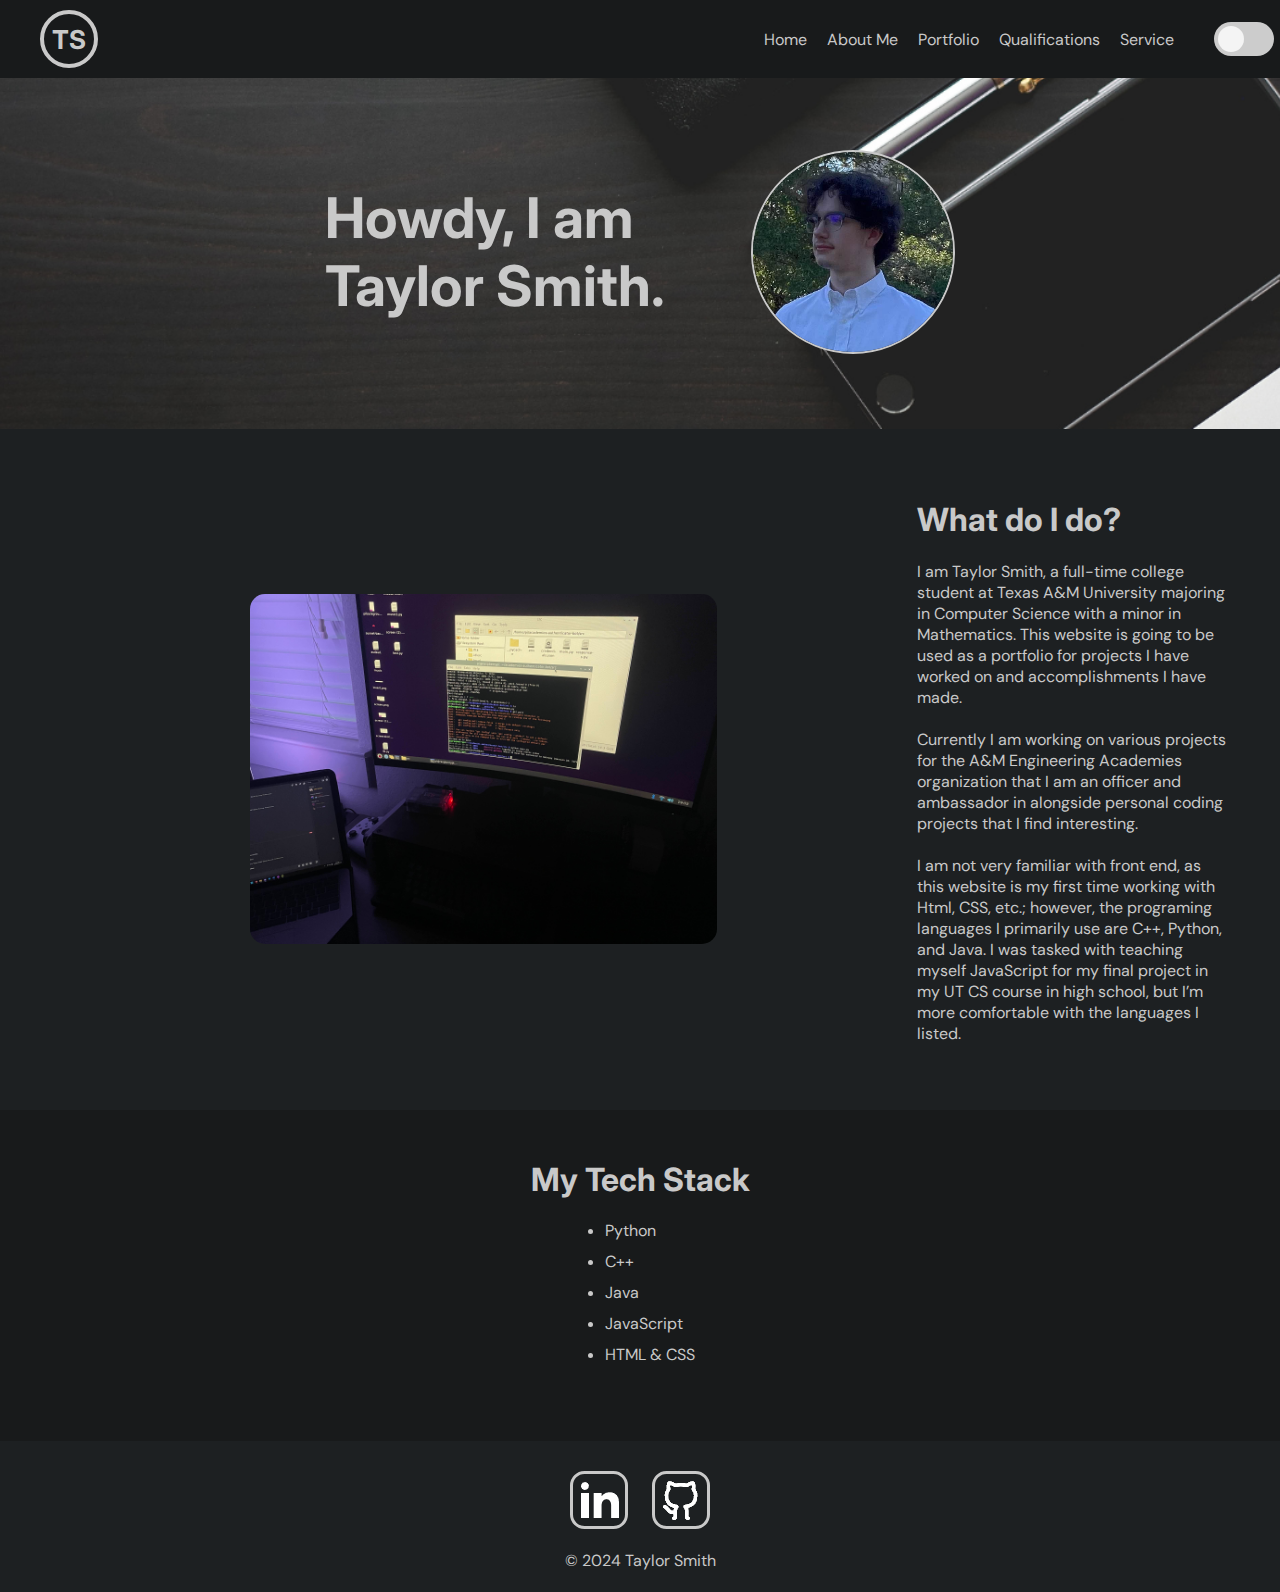
<file: index.html>
<!DOCTYPE HTML>
<html>
    <head>
        <title>Home</title>
        <meta charset="UTF-8">
        <link rel="stylesheet" id="stylesheet" href="style1.css">
        <link rel="icon" id="favicon" href="assets/favicon-dark.png">
    </head>
    <body>
        <header class="banner">
            <a href="index.html" class="logo-link">
                <div class="logo">
                    <p>TS</p>
                </div>
            </a>
            <nav class="nav-links">
                <ul>
                    <li><a href="index.html">Home</a></li>
                    <li><a href="about-me.html">About Me</a></li>
                    <li><a href="portfolio.html">Portfolio</a></li>
                    <li><a href="qualifications.html">Qualifications</a></li>
                    <li><a href="service.html">Service</a></li>
                    <li><label class="switch">
                            <input type="checkbox" id="toggleSwitch">
                            <span class="slider"></span>
                        </label> </li>
                </ul>
            </nav>
        </header>
        <section class="hero">
            <h1>Howdy, I am<br>
                Taylor Smith.</h1>
            <img src="assets/me1.png" alt="Profile Picture" class="hero-pfp">
        </section>
        <section class="wid">
            <img src="assets/bot-pi.png" alt="What I do Image"
                class="wid-image">
            <div class="wid-text">
                <h1>What do I do?</h1>
                <p>I am Taylor Smith, a full-time college student at Texas A&M
                    University majoring
                    in Computer Science with a minor in Mathematics. This
                    website is going to be used
                    as a portfolio for projects I have worked on and
                    accomplishments I have made.<br><br>

                    Currently I am working on various projects for the A&M
                    Engineering Academies organization that I am an officer and
                    ambassador in alongside personal coding projects that I find
                    interesting.<br><br>

                    I am not very familiar with front end, as this
                    website is my first time working with Html, CSS, etc.;
                    however, the programing languages I primarily use are C++,
                    Python, and Java. I was tasked with teaching myself
                    JavaScript for my final project in my UT CS course in high
                    school, but I’m more comfortable with the languages I
                    listed.</p>
            </div>
        </section>
        <section id="tech-stack">
            <h1>My Tech Stack</h1>
            <ul>
                <li>Python</li>
                <li>C++</li>
                <li>Java</li>
                <li>JavaScript</li>
                <li>HTML & CSS</li>
            </ul>
        </section>
        <footer id="contact-footer">
            <!-- srcs = https://www.linkedin.com/ | https://github.com/ -->
            <a href="https://www.linkedin.com/in/smithtas" target="_blank"><img
                    src="assets/linkedin.png" class="social-icon"
                    id="linkedin">
            </a>
            <a href="https://github.com/tsmith422" target="_blank"><img
                    src="assets/github.png" class="social-icon"
                    id="github"></a>
            <p>&copy; 2024 Taylor Smith</p>
        </footer>
        <script src="script.js"></script>
    </body>
</html>
</file>
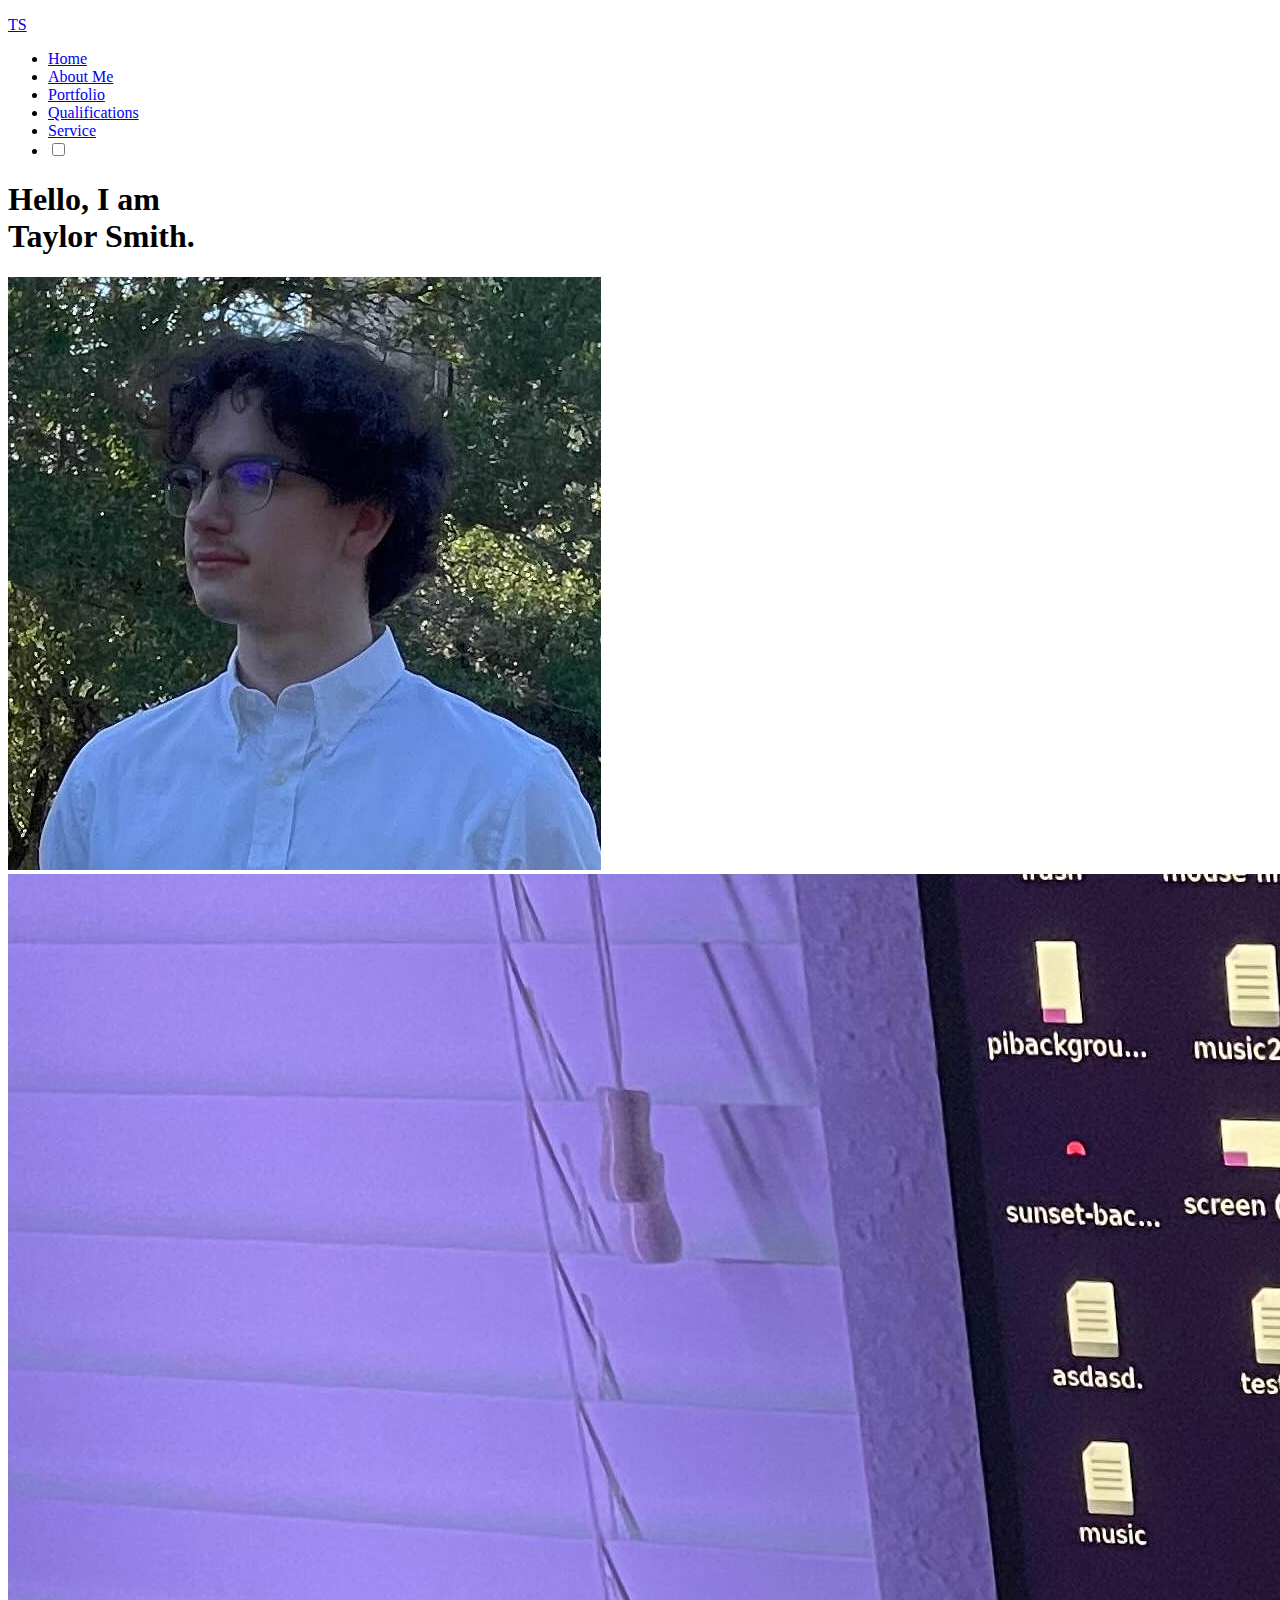
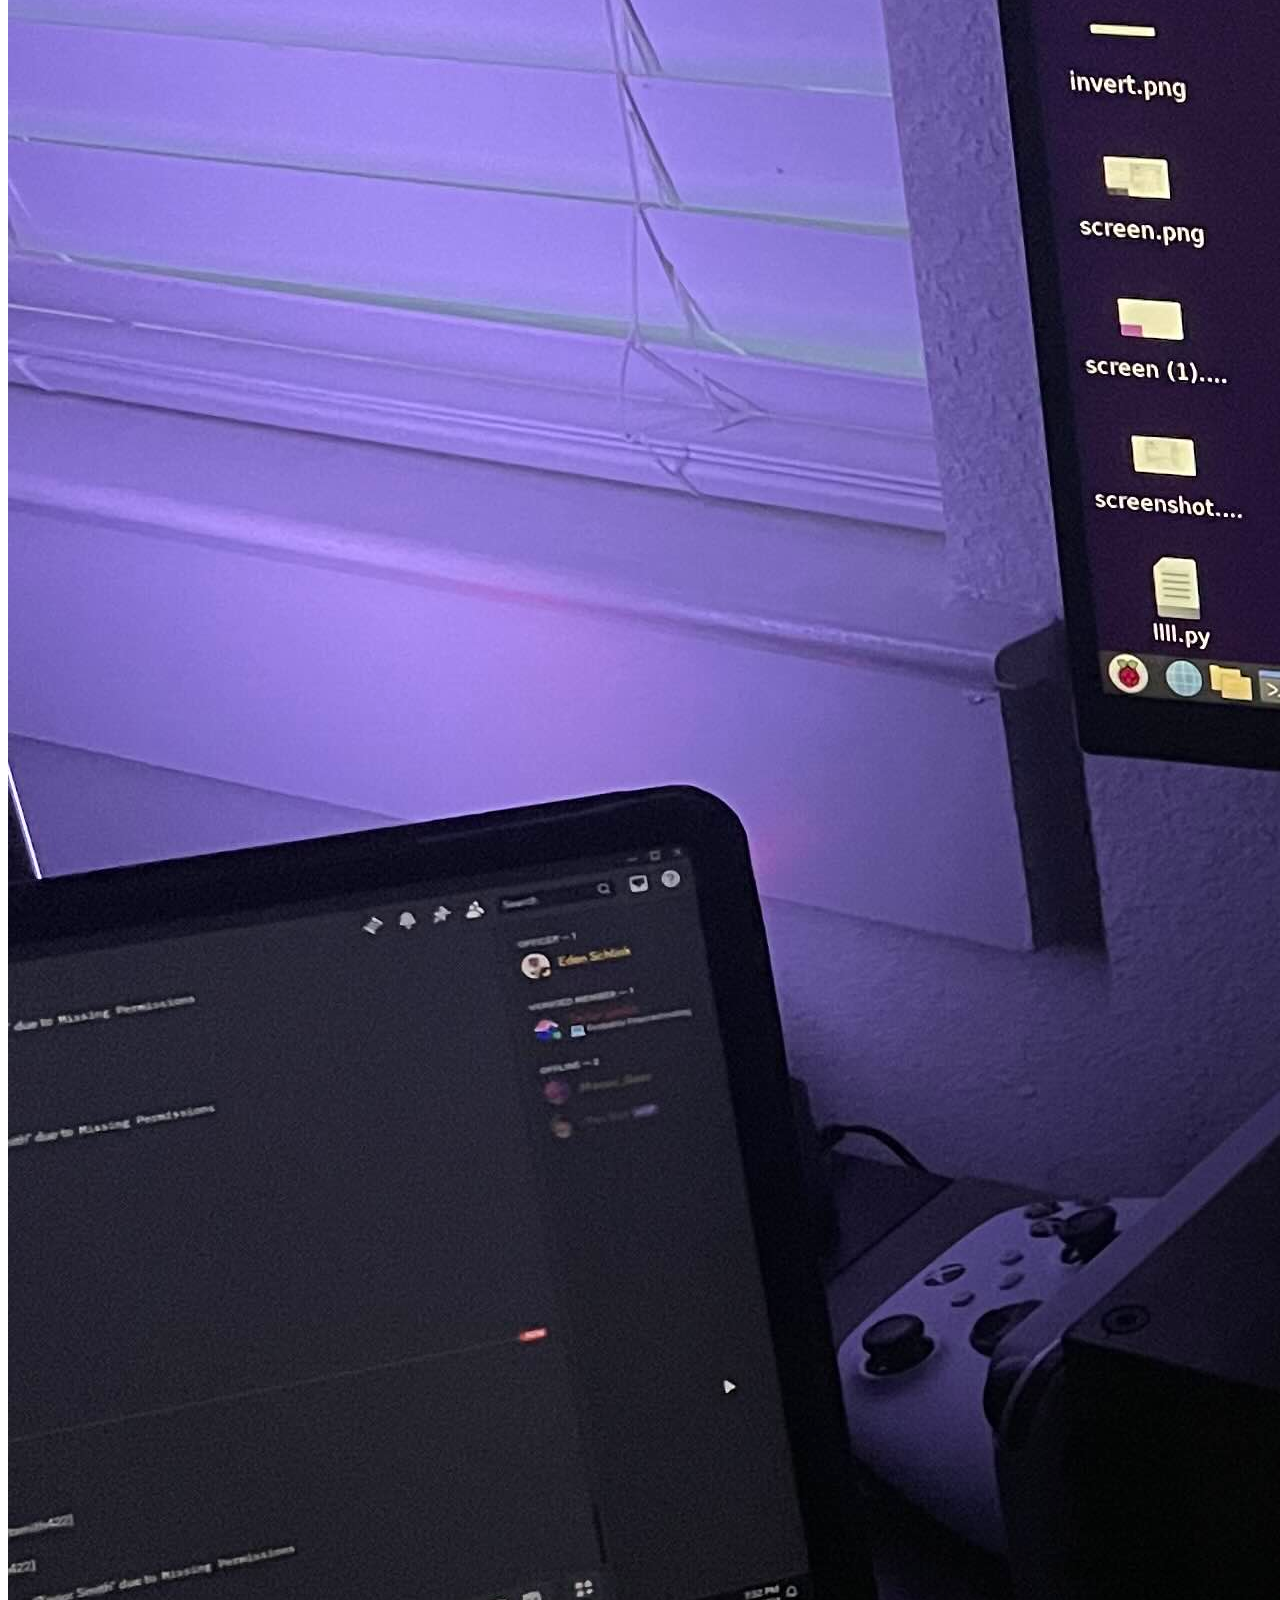
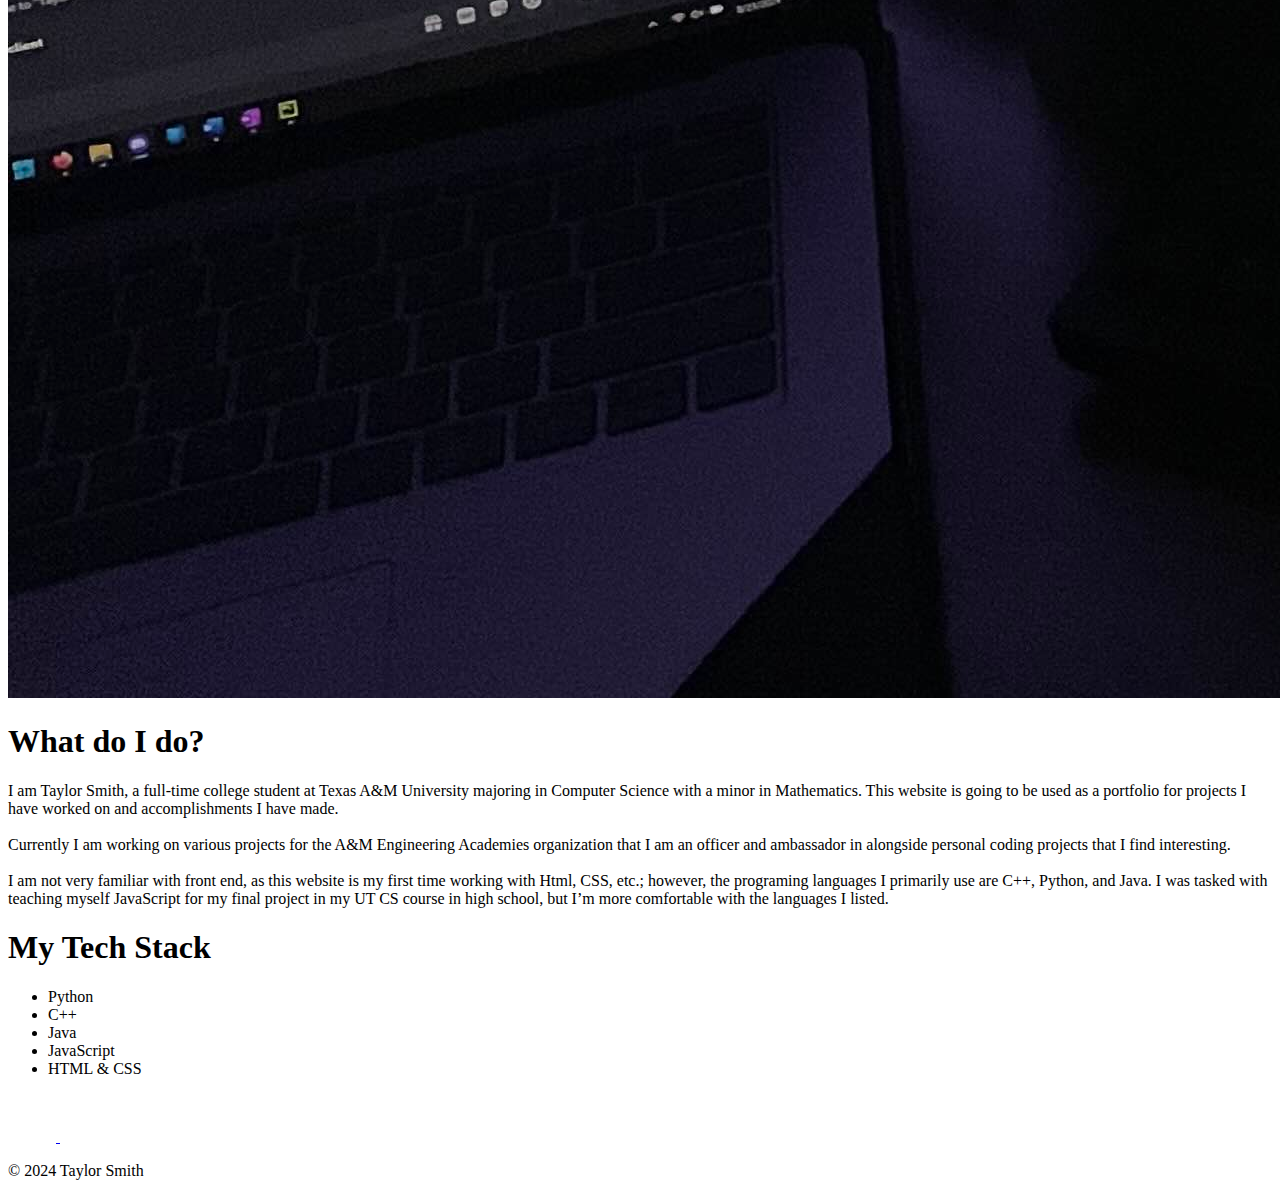
<file: index-NoCSS.html>
<!DOCTYPE HTML>
<html>
    <head>
        <title>Home</title>
        <meta charset="UTF-8">
        <link rel="icon" id="favicon" href="assets/favicon-dark.png">
    </head>
    <body>
        <header class="banner">
            <a href="index.html" class="logo-link">
                <div class="logo">
                    <p>TS</p>
                </div>
            </a>
            <nav class="nav-links">
                <ul>
                    <li><a href="index.html">Home</a></li>
                    <li><a href="about-me.html">About Me</a></li>
                    <li><a href="portfolio.html">Portfolio</a></li>
                    <li><a href="qualifications.html">Qualifications</a></li>
                    <li><a href="service.html">Service</a></li>
                    <li><label class="switch">
                            <input type="checkbox" id="toggleSwitch">
                            <span class="slider"></span>
                        </label> </li>
                </ul>
            </nav>
        </header>
        <section class="hero">
            <h1>Hello, I am<br>
                Taylor Smith.</h1>
            <img src="assets/me1.png" alt="Profile Picture" class="hero-pfp">
        </section>
        <section class="wid">
            <img src="assets/bot-pi.png" alt="What I do Image"
                class="wid-image">
            <div class="wid-text">
                <h1>What do I do?</h1>
                <p>I am Taylor Smith, a full-time college student at Texas A&M
                    University majoring
                    in Computer Science with a minor in Mathematics. This
                    website is going to be used
                    as a portfolio for projects I have worked on and
                    accomplishments I have made.<br><br>

                    Currently I am working on various projects for the A&M
                    Engineering Academies organization that I am an officer and
                    ambassador in alongside personal coding projects that I find
                    interesting.<br><br>

                    I am not very familiar with front end, as this
                    website is my first time working with Html, CSS, etc.;
                    however, the programing languages I primarily use are C++,
                    Python, and Java. I was tasked with teaching myself
                    JavaScript for my final project in my UT CS course in high
                    school, but I’m more comfortable with the languages I
                    listed.</p>
            </div>
        </section>
        <section id="tech-stack">
            <h1>My Tech Stack</h1>
            <ul>
                <li>Python</li>
                <li>C++</li>
                <li>Java</li>
                <li>JavaScript</li>
                <li>HTML & CSS</li>
            </ul>
        </section>
        <footer id="contact-footer">
            <!-- srcs = https://www.linkedin.com/ | https://github.com/ -->
            <a href="https://www.linkedin.com/in/smithtas" target="_blank"><img
                    src="assets/linkedin.png" class="social-icon"
                    id="linkedin">
            </a>
            <a href="https://github.com/tsmith422" target="_blank"><img
                    src="assets/github.png" class="social-icon"
                    id="github"></a>
            <p>&copy; 2024 Taylor Smith</p>
        </footer>
        <script src="script.js"></script>
    </body>
</html>
</file>
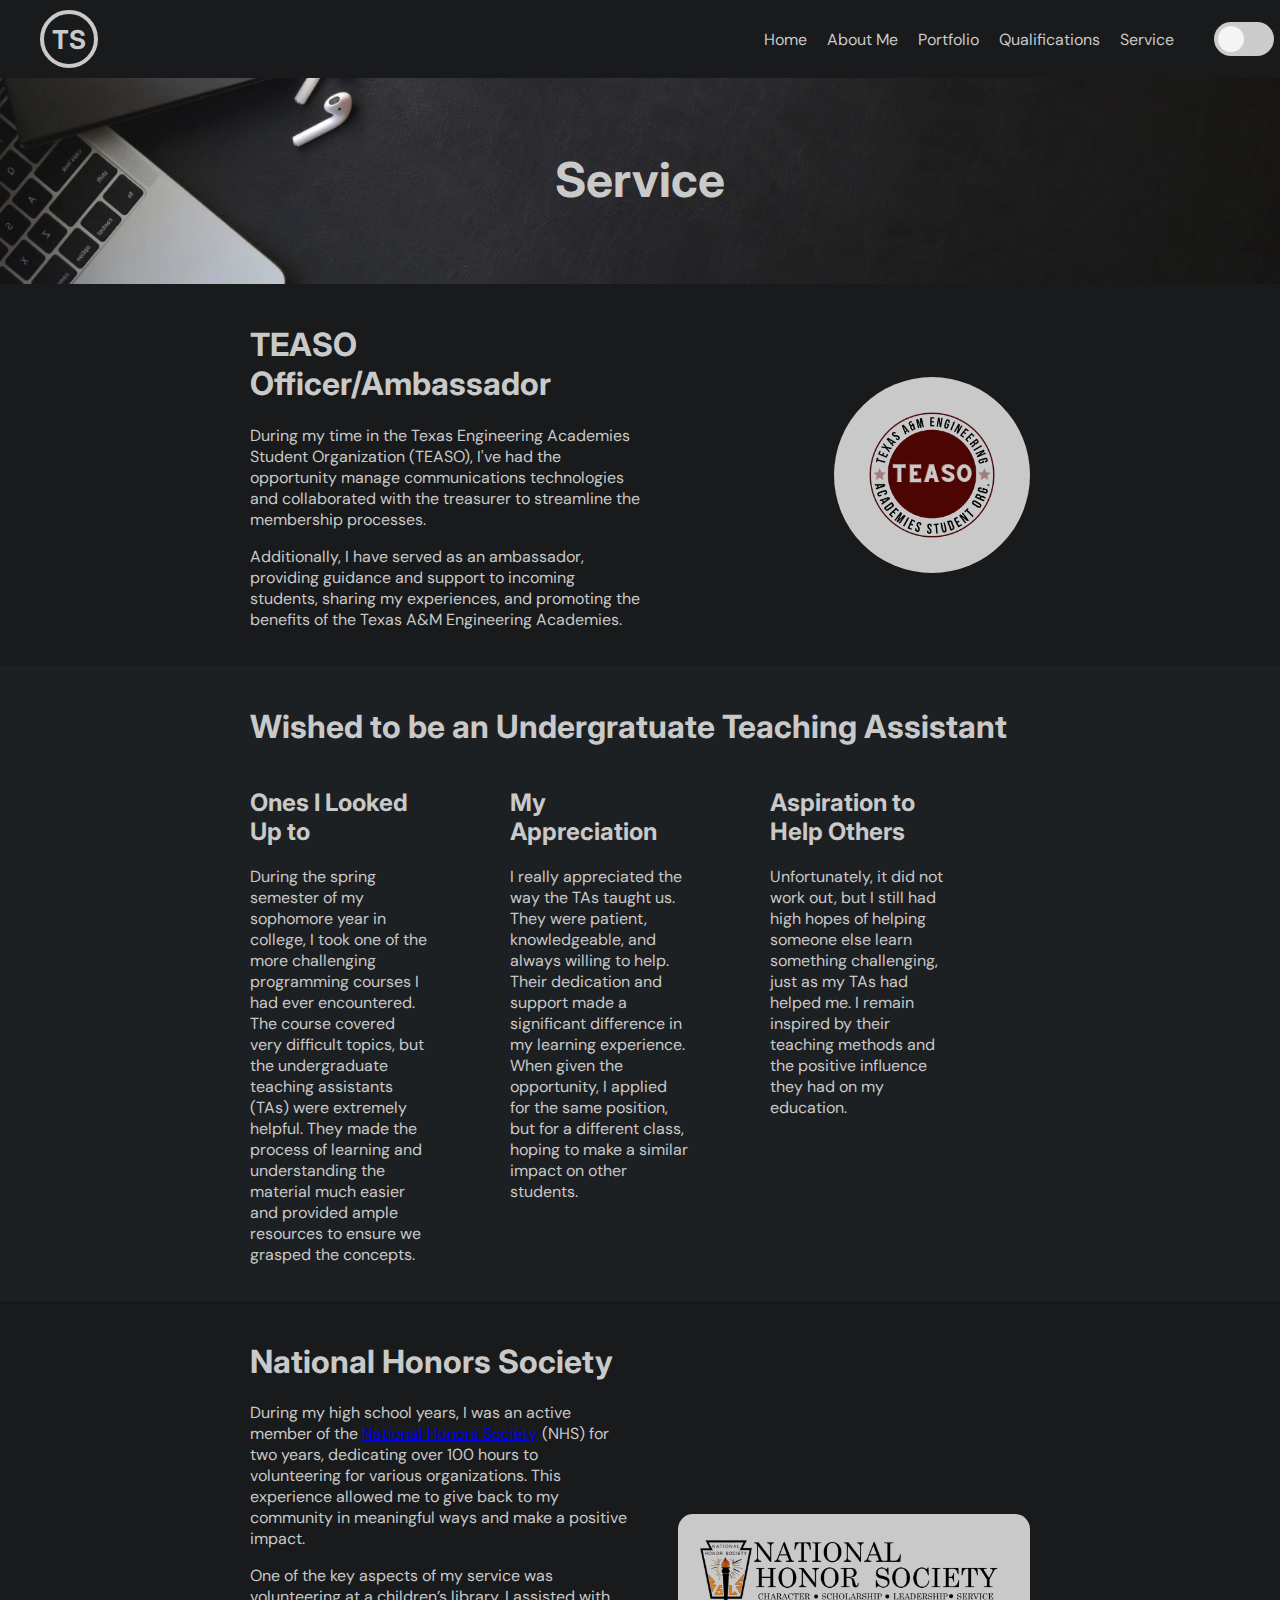
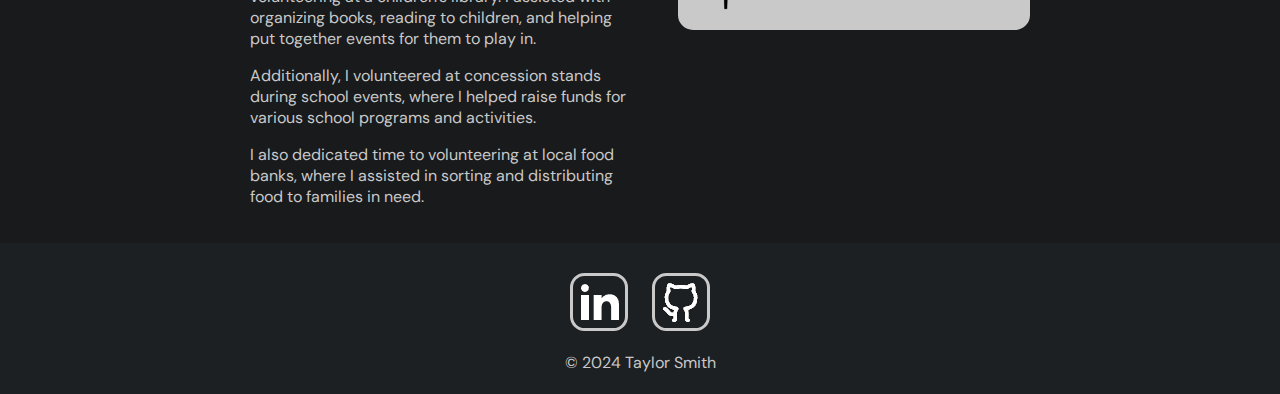
<file: service.html>
<!DOCTYPE HTML>
<html>
    <head>
        <title>Service</title>
        <meta charset="UTF-8">
        <link rel="stylesheet" id="stylesheet" href="style1.css">
        <link rel="icon" id="favicon" href="assets/favicon-dark.png">
    </head>
    <body>
        <header class="banner">
            <a href="index.html" class="logo-link">
                <div class="logo">
                    <p>TS</p>
                </div>
            </a>
            <nav class="nav-links">
                <ul>
                    <li><a href="index.html">Home</a></li>
                    <li><a href="about-me.html">About Me</a></li>
                    <li><a href="portfolio.html">Portfolio</a></li>
                    <li><a href="qualifications.html">Qualifications</a></li>
                    <li><a href="service.html">Service</a></li>
                    <li><label class="switch">
                            <input type="checkbox" id="toggleSwitch">
                            <span class="slider"></span>
                        </label> </li>
                </ul>
            </nav>
        </header>
        <section class="subpage-hero">
            <h1>Service</h1>
        </section>
        <section class="teaso-service">
            <div class="teaso-text">
                <h1>TEASO Officer/Ambassador</h1>
                <p>During my time in the Texas Engineering Academies Student
                    Organization (TEASO), I've had the opportunity manage
                    communications technologies and collaborated with the
                    treasurer to streamline the membership processes.
                </p>
                <p>Additionally, I have served as an ambassador, providing
                    guidance and support to incoming students, sharing my
                    experiences, and promoting the benefits of the Texas A&M
                    Engineering Academies.
                </p>
            </div>
            <img src="assets/teaso-nb.png" alt="TEASO Image"
                class="teaso-image">
        </section>
        <section class="ta-service">
            <h1>Wished to be an Undergratuate Teaching Assistant</h1>
            <div class="ta-row">
                <div class="ta-column">
                    <h2>Ones I Looked Up to</h2>
                    <p>During the spring semester of my sophomore year in
                        college, I took one of the more challenging programming
                        courses I had ever encountered. The course covered very
                        difficult topics, but the undergraduate teaching
                        assistants (TAs) were extremely helpful. They made the
                        process of learning and understanding the material much
                        easier and provided ample resources to ensure we grasped
                        the concepts.</p>
                </div>
                <div class="ta-column">
                    <h2>My Appreciation</h2>
                    <p>I really appreciated the way the TAs taught us. They were
                        patient, knowledgeable, and always willing to help.
                        Their dedication and support made a significant
                        difference in my learning experience. When given the
                        opportunity, I applied for the same position, but for a
                        different class, hoping to make a similar impact on
                        other students.</p>
                </div>
                <div class="ta-column">
                    <h2>Aspiration to Help Others</h2>
                    <p>Unfortunately, it did not work out, but I still had high
                        hopes of helping someone else learn something
                        challenging, just as my TAs had helped me. I remain
                        inspired by their teaching methods and the positive
                        influence they had on my education.</p>
                </div>
            </div>
        </section>
        <section class="nhs-service">
            <div class="nhs-text">
                <h1>National Honors Society</h1>
                <p>During my high school years, I was an active member of the
                    <a href="https://www.nationalhonorsociety.org/"
                        target="_blank">National
                        Honors Society</a> (NHS) for two years, dedicating over
                    100 hours to volunteering for various organizations. This
                    experience allowed me to give back to my community in
                    meaningful ways and make a positive impact.
                </p>
                <p>One of the key aspects of my service was volunteering at a
                    children’s library. I assisted with organizing books,
                    reading to children, and helping put together events for
                    them to play in.
                </p>
                <p>Additionally, I volunteered at concession stands during
                    school events, where I helped raise funds for various school
                    programs and activities.
                </p>
                <p>I also dedicated time to volunteering at local food banks,
                    where I assisted in sorting and distributing food to
                    families in need.
                </p>
            </div>
            <!-- src = https://www.nationalhonorsociety.org/ -->
            <img src="assets/nhs.png" alt="NHS Image"
                class="nhs-image">
        </section>
        <footer id="contact-footer">
            <!-- srcs = https://www.linkedin.com/ | https://github.com/ -->
            <a href="https://www.linkedin.com/in/smithtas" target="_blank"><img
                    src="assets/linkedin.png" class="social-icon"
                    id="linkedin">
            </a>
            <a href="https://github.com/tsmith422" target="_blank"><img
                    src="assets/github.png" class="social-icon"
                    id="github"></a>
            <p>&copy; 2024 Taylor Smith</p>
        </footer>
        <script src="script.js"></script>
    </body>
</html>
</file>
<file: style1.css>
@import url('https://fonts.googleapis.com/css2?family=DM+Sans:wght@400;700&family=Inter:wght@400;700&display=swap');

body {
    margin: 0;
    font-size: 16px;
    font-family: 'DM Sans', sans-serif;
    background-color: #181a1b;
    color: #c9c9c9;
}

h1,
h2,
h3,
h4,
h5,
h6 {
    font-family: 'Inter', sans-serif;
}

body {
    font-size: 16px;
}

h1 {
    font-size: 32px;
}

h2 {
    font-size: 24px;
}

h3 {
    font-size: 18px;
}

h4 {
    font-size: 16px;
}

h5 {
    font-size: 12px;
}

h6 {
    font-size: 9px;
}

p a:visited {
    color: #2980b9;
    text-decoration: underline;
}

.banner {
    display: flex;
    justify-content: space-between;
    align-items: center;
    background-color: #181a1b;
    padding: 10px 20px;
    color: #c9c9c9;
    position: fixed;
    top: 0;
    width: 98%;
}


.logo {
    width: 50px;
    height: 50px;
    border: 4px solid #c9c9c9;
    border-radius: 50%;
    display: flex;
    justify-content: center;
    align-items: center;
    color: #c9c9c9;
    font-family: 'Inter', sans-serif;
    font-size: 26px;
    font-weight: bold;
    margin-left: 20px;
}

.logo-link {
    text-decoration: none;
}

.nav-links ul {
    list-style: none;
    margin: 0;
    padding: 0;
    display: flex;
}

.nav-links li {
    margin-left: 20px;
    display: flex;
    align-items: center;
}

.nav-links a {
    color: #c9c9c9;
    text-decoration: none;
    font-size: 16px;
}

.nav-links a:hover {
    text-decoration: underline;
}

.switch {
    position: relative;
    display: inline-block;
    width: 60px;
    height: 34px;
    margin-left: 20px;
}

.switch input {
    opacity: 0;
    width: 0;
    height: 0;
}

.slider {
    position: absolute;
    cursor: pointer;
    top: 0;
    left: 0;
    right: 0;
    bottom: 0;
    background-color: #ccc;
    border-radius: 34px;
    transition: .4s;
}

.slider:before {
    position: absolute;
    content: "";
    height: 26px;
    width: 26px;
    left: 4px;
    bottom: 4px;
    background-color: #f4f4f4;
    border-radius: 50%;
    transition: .4s;
}

input:checked+.slider {
    background-color: #34495e;
}

input:checked+.slider:before {
    transform: translateX(26px);
}


.hero {
    /* src = https://www.canva.com/ */
    background-image: url('assets/Banner-large.png');
    background-size: cover;
    background-position: center;
    display: flex;
    justify-content: space-between;
    align-items: center;
    margin: 75px 0 0 0;
    padding: 75px;
    color: #c9c9c9;
}

.hero h1 {
    margin: 0;
    font-size: 56px;
    margin-left: 250px;
}

.hero-pfp {
    margin-right: 250px;
    width: 200px;
    height: 200px;
    border: 2px solid #c9c9c9;
    border-radius: 50%;
}

.subpage-hero {
    /* src = https://www.canva.com/ */
    background-image: url('assets/Banner-medium.png');
    background-size: cover;
    background-position: center;
    display: flex;
    justify-content: center;
    align-items: center;
    margin: 75px 0 0 0;
    padding: 75px;
    color: #c9c9c9;
}

.subpage-hero h1 {
    margin: 0;
    font-size: 48px;
}

.wid {
    display: flex;
    align-items: center;
    padding: 50px;
    background-color: #1D2022;
}

.wid-image {
    width: 600px;
    height: 350px;
    margin-left: 200px;
    border-radius: 15px;
}

.wid-text {
    margin-left: 200px;
    max-width: 600px;
}

#tech-stack {
    text-align: center;
    margin: 50px;
}

#tech-stack ul {
    margin-top: -10px;
    list-style-type: disc;
    padding-left: 20px;
    display: inline-block;
    text-align: left;
}

#tech-stack li {
    margin: 10px;
}

#contact-footer {
    background-color: #1D2022;
    text-align: center;
    margin: 0px;
    padding: 30px 0 5px 0;
}

#contact-footer a {
    margin: 0 10px;
    text-decoration: none;
    color: inherit;
}

.social-icon {
    border: 3px solid #c9c9c9;
    border-radius: 25%;
    padding: 2px;
    transition: transform 0.3s;
}

.social-icon:hover {
    transform: scale(1.1);
    background-color: #1b12ce;
}

#portfolio-section {
    display: flex;
    justify-content: center;
    margin: 50px 0;
}

.portfolio-container {
    display: flex;
    background-color: #1D2022;
    border: 4px solid #c9c9c9;
    border-radius: 15px;
    align-items: center;
    width: 90%;
    max-width: 1200px;
    padding: 20px;
}

.portfolio-image {
    width: 425px;
    height: 400px;
    margin-right: 40px;
    border-radius: 15px;
}

.portfolio-content {
    display: flex;
    flex-direction: column;
    justify-content: center;
    width: 60%;
}

.repo-button {
    padding: 3px 3px;
    border: 2px outset #c9c9c9;
    width: 100px;
    height: 30px;
    display: flex;
    justify-content: center;
    font-weight: bold;
    align-items: center;
    border-radius: 3px;
    color: #c9c9c9;
    background-color: #1b12ce;
    text-decoration: none;
    transition: transform 0.2s;
}

.repo-button:hover {
    transform: scale(1.05);
}

.resume-section {
    display: flex;
    justify-content: center;
    margin: -10px 0 25px;
}

.resume-container {
    display: flex;
    flex-direction: column;
    align-items: center;
    justify-content: center;
    padding: 25px;
}

.resume-button {
    padding: 3px 3px;
    border: 2px outset #c9c9c9;
    width: 100px;
    height: 30px;
    display: flex;
    justify-content: center;
    font-weight: bold;
    align-items: center;
    border-radius: 3px;
    color: #c9c9c9;
    background-color: #1b12ce;
    text-decoration: none;
    transition: transform 0.2s;
}

.resume-button:hover {
    transform: scale(1.05);
}

.technical-skills {
    background-color: #1D2022;
    text-align: left;
    margin: 0;
    padding: 20px 250px;
}

.skills-container {
    display: flex;
    flex-wrap: wrap;
    gap: 20px;
}

.skill {
    flex: 1 1 calc(50% - 20px);
    box-sizing: border-box;
}

.interests-section {
    margin: 0;
    padding: 20px 250px;
}

.interest-row {
    display: flex;
    align-items: center;
    margin-bottom: 30px;
}

.interest-text {
    flex: 1;
    padding: 20px 100px 0 0;
    max-width: 650px;
}

.interest-image {
    width: 40%;
    height: auto;
    border-radius: 15px;
    margin-right: 110px;
}

#interest-game-dev {
    display: flex;
    align-items: center;
    margin-bottom: 30px;
}

#game-dev-image {
    width: 40%;
    height: auto;
    border-radius: 15px;
    margin-right: 110px;
}

.teaso-service {
    display: flex;
    align-items: center;
    justify-content: space-between;
    padding: 20px 250px;
    background-color: #181a1b;
}

.teaso-image {
    width: 20%;
    height: auto;
    background-color: #c9c9c9;
    padding: 20px;
    border-radius: 50%;
}

.teaso-text {
    flex: 1;
    margin-right: 20px;
    max-width: 50%;
}

.ta-service {
    display: flex;
    flex-direction: column;
    align-items: left;
    padding: 20px 250px;
    background-color: #1D2022;
}

.ta-row {
    display: flex;
    flex-direction: row;
    justify-content: space-evenly;
}

.ta-column {
    flex: 1;
    margin-right: 80px;
}

.nhs-service {
    display: flex;
    justify-content: space-between;
    align-items: center;
    padding: 20px 250px;
    background-color: #181a1b;
}

.nhs-image {
    width: 40%;
    height: auto;
    background-color: #c9c9c9;
    padding: 20px;
    border-radius: 15px;
}

.nhs-text {
    flex: 1;
    margin-right: 50px;
    max-width: 50%;
}
</file>
